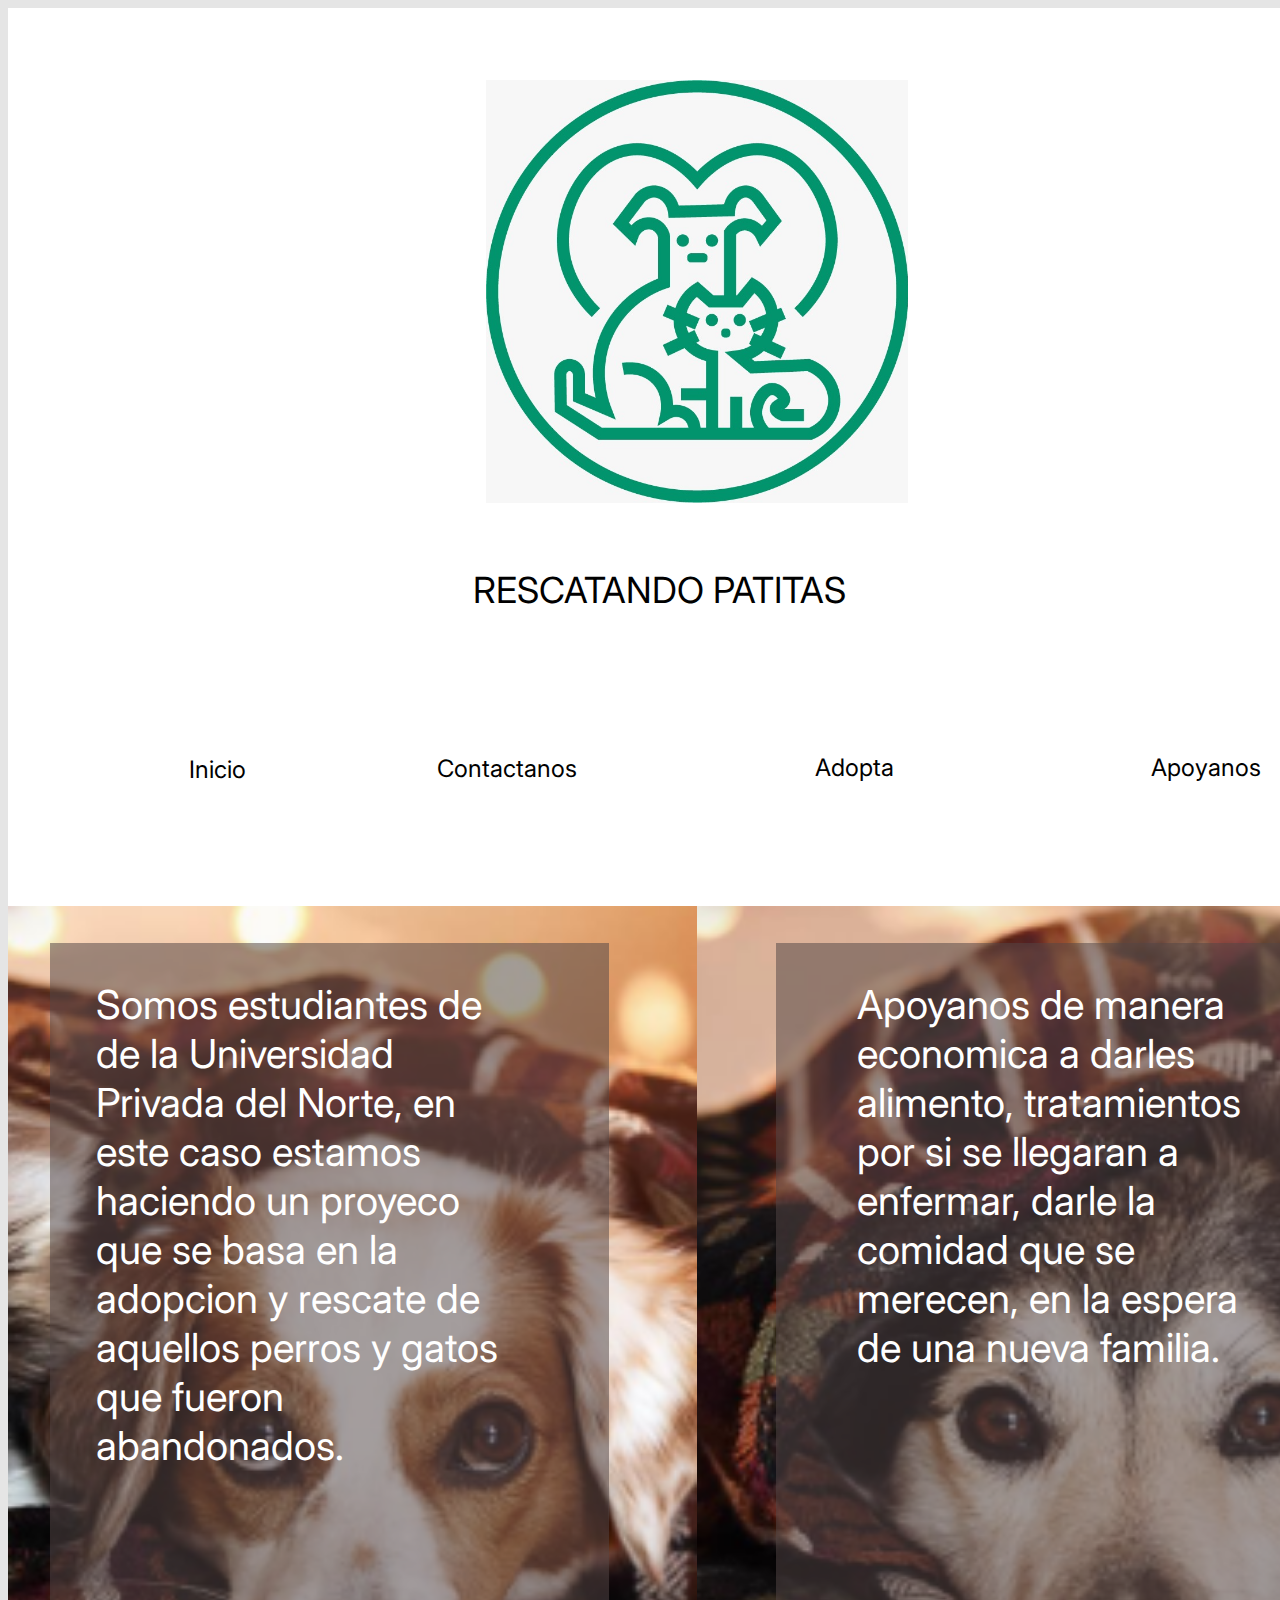
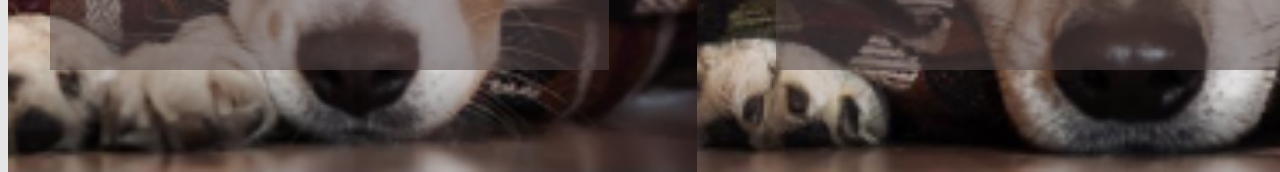
<file: Aplicacion-main/index.html>
<html lang="en">
          <head>
            <meta charset="utf-8">
          
            <title>Html Generated</title>
            <meta name="description" content="Figma htmlGenerator">
            <meta name="author" content="htmlGenerator">
            <link href="https://fonts.googleapis.com/css?family=Inter&display=swap" rel="stylesheet">

            <link rel="stylesheet" href="styles.css">
            
            <style>
              /*
                Figma Background for illustrative/preview purposes only.
                You can remove this style tag with no consequence
              */
              body {background: #E5E5E5; }
            </style>
          
          </head>
          
          <body>
            <div class=e1_2><div class=e17_10><div  class="e17_11"></div><span  class="e6_6">Inicio</span><span  class="e6_9">RESCATANDO PATITAS</span><div  class="e9_17"></div><div  class="e17_5"></div><div  class="e14_27"></div><span  class="e14_29">Somos estudiantes de 
de la Universidad Privada
del Norte, en este caso 
estamos haciendo un 
proyeco que se basa en la adopcion y rescate de aquellos perros y gatos que fueron abandonados.</span><div  class="e24_16"></div><div  class="e17_6"></div><span  class="e17_9">Apoyanos de manera economica a darles alimento, tratamientos por si se llegaran a enfermar,  darle la comidad que se merecen, en la espera de una nueva familia.</span></div><span  class="e24_12">Apoyanos</span><span  class="e24_13">Adopta</span><span  class="e24_14">Contactanos</span></div>
          </body>
          </html>
</file>
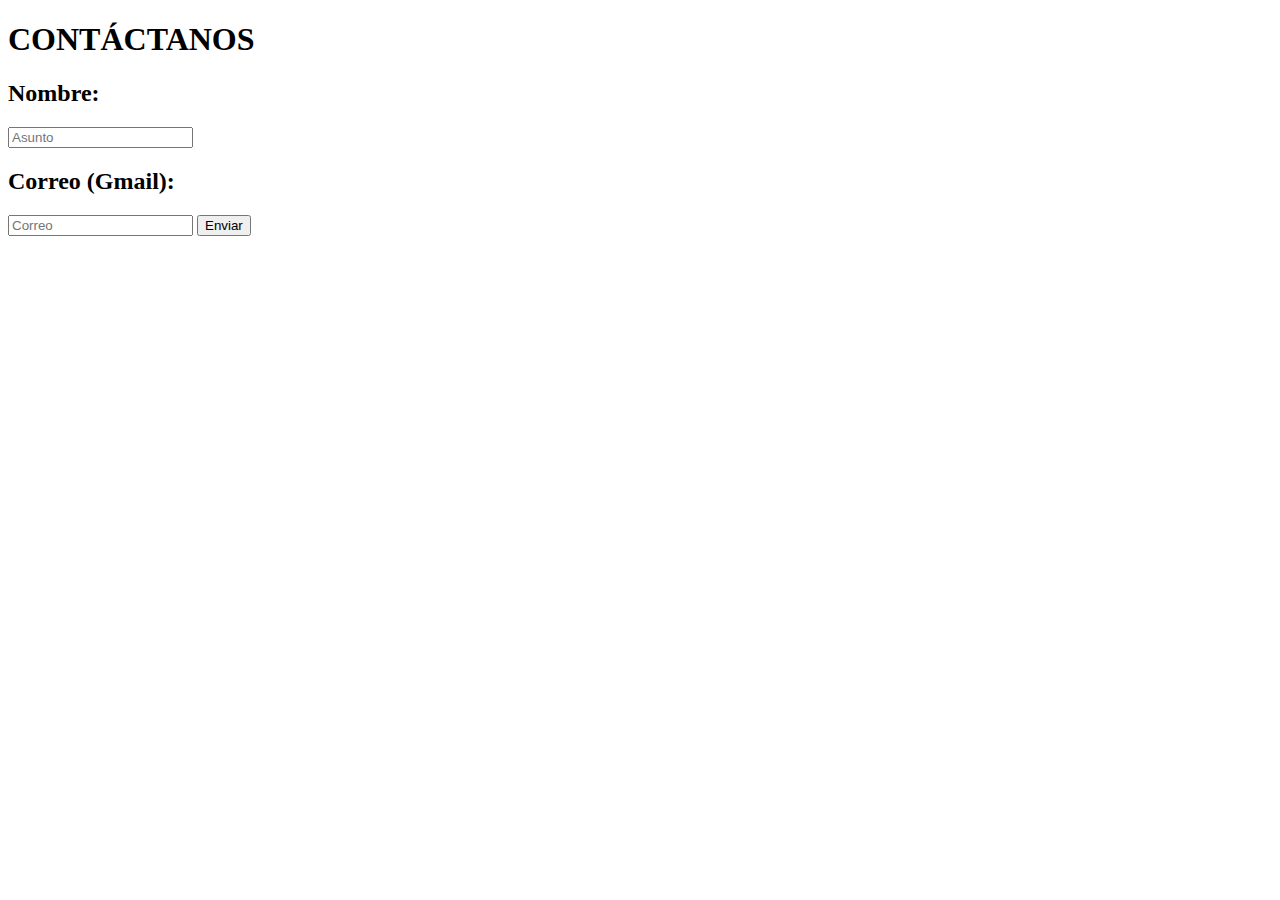
<file: Correo Ejemplo/CorreoEjemplo.html>
<!DOCTYPE html>
<html lang="en">
<head>
    <meta charset="UTF-8">
    <meta http-equiv="X-UA-Compatible" content="IE=edge">
    <meta name="viewport" content="initial-scale=1.0">
    <title>Sistema de correo - Ejemplo</title>
    <script src = "https://smtpjs.com/v3/smtp.js"></script>
</head>
<body>
    <div class="Prototipo de correo">
        <h1>CONTÁCTANOS</h1>
        <h2>Nombre:</h2>
        <input type="text" id = "txtPersona" name="txtPersona" placeholder="Asunto">
        <h2>Correo (Gmail):</h2>
        <input type="text" id = "txtCorreo" name="txtCorreo" placeholder="Correo">
        <button type="submit" name="btnEnviar" onclick = EnviarGmail()>Enviar</button>
    </div>
    <script src = "CorreoEjemplo.js"></script>
</body>
</html>
</file>
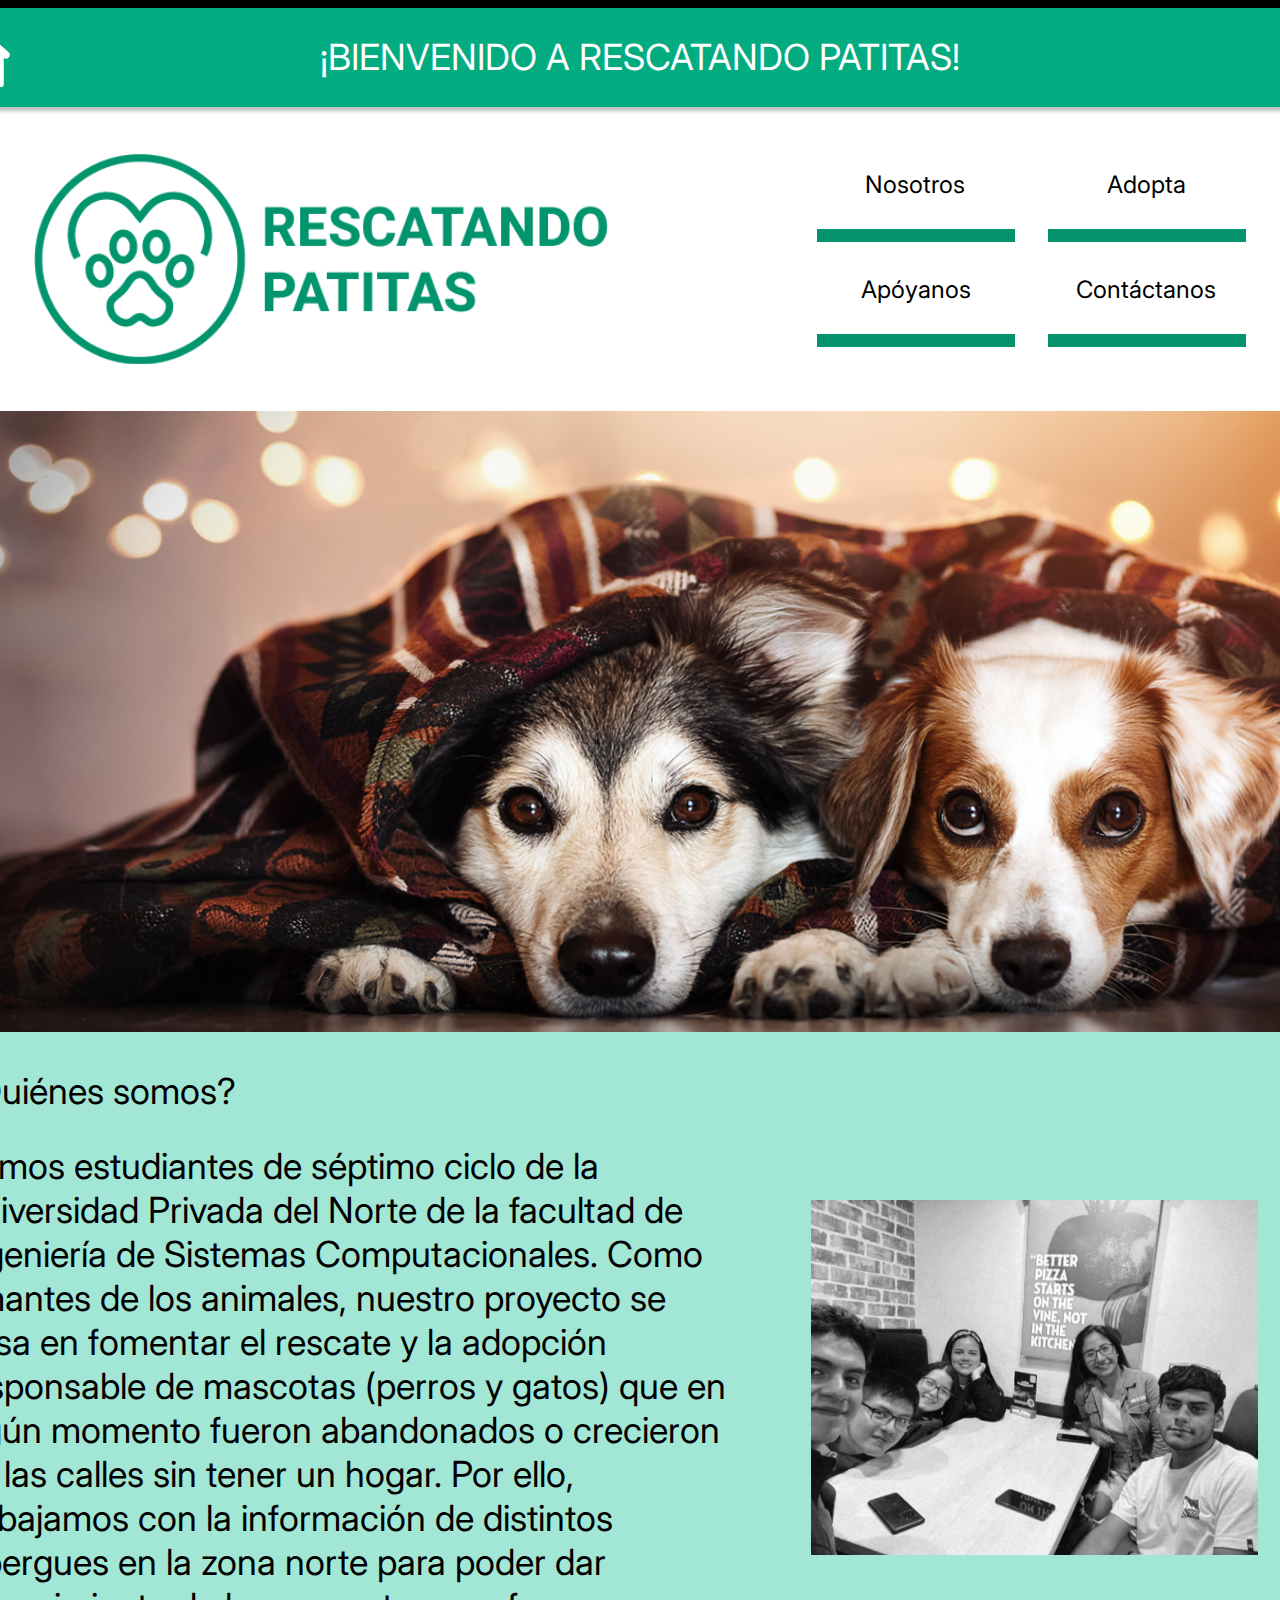
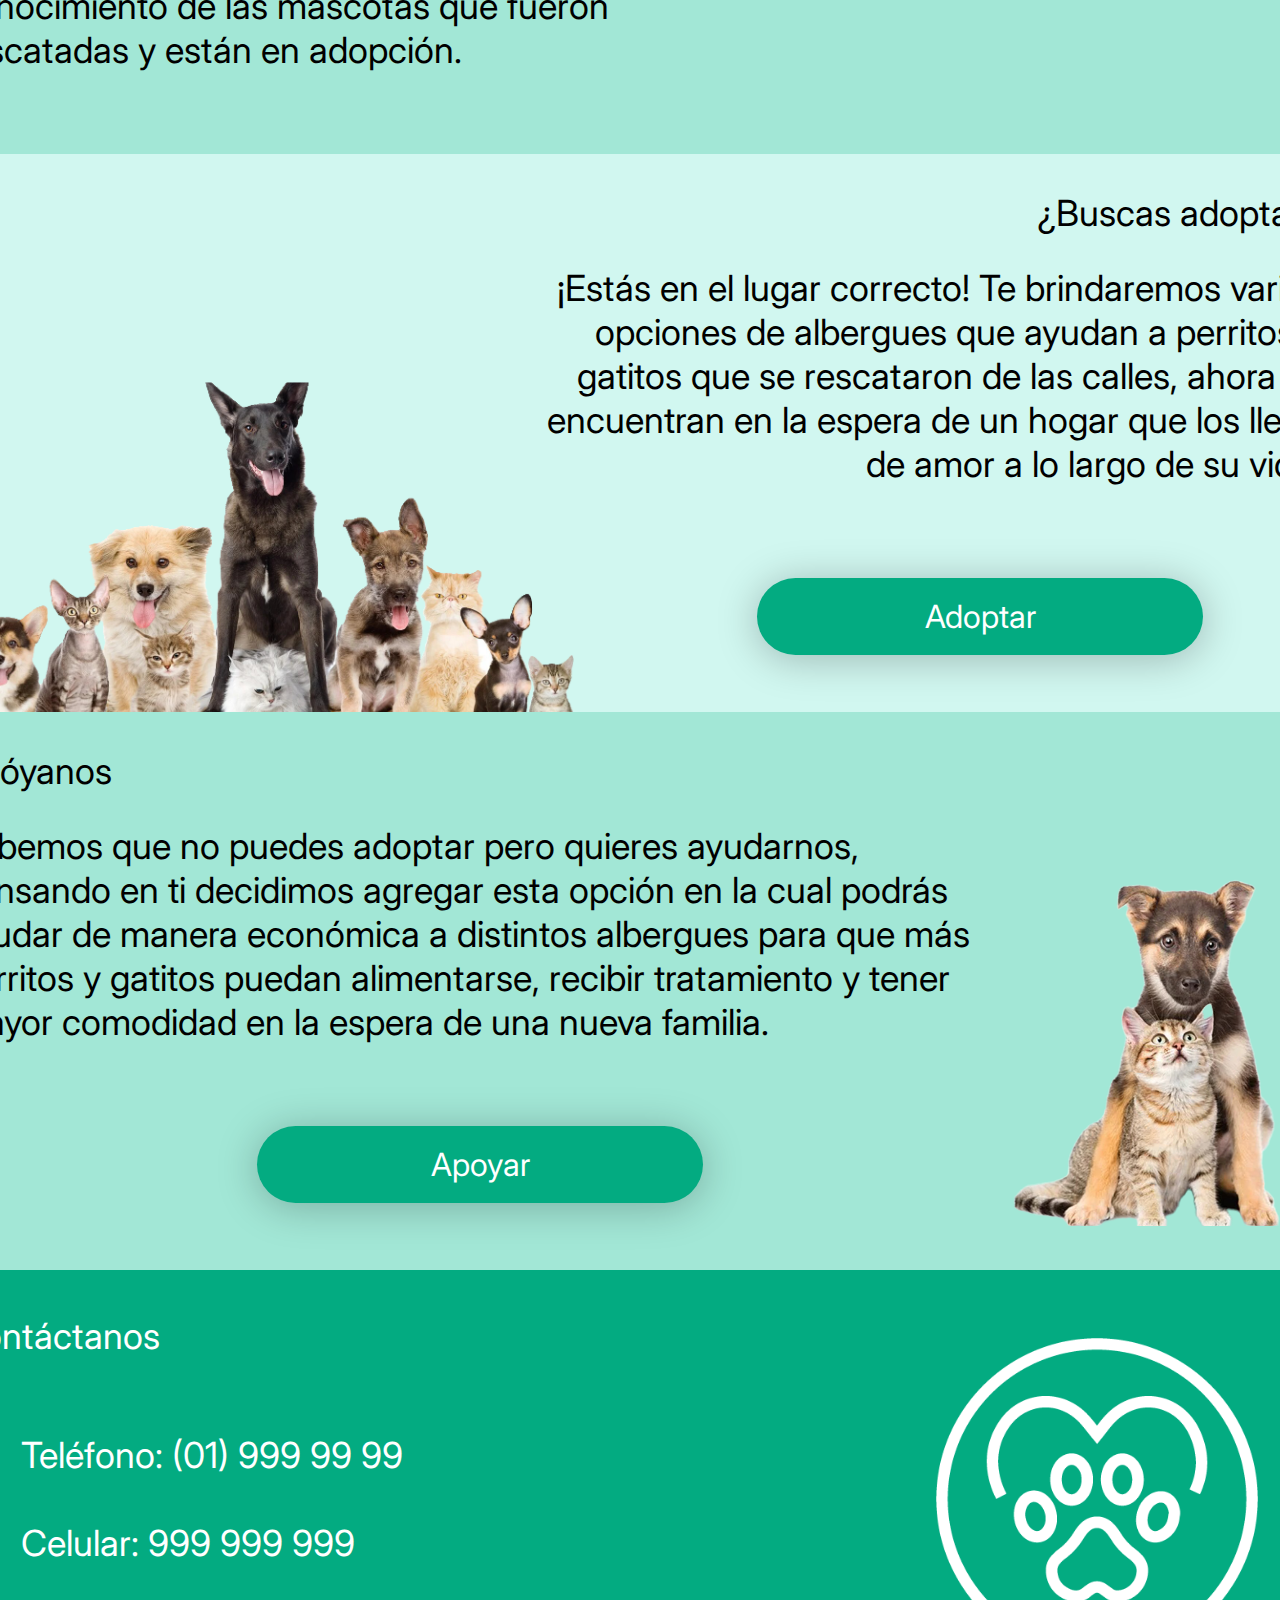
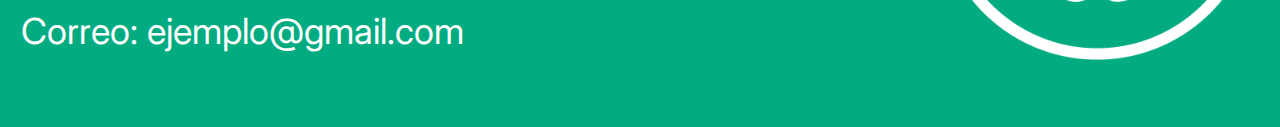
<file: Página Principal/Principal.html>
<!DOCTYPE html>
<html lang="en">
<head>
    <meta charset="UTF-8">
    <meta http-equiv="X-UA-Compatible" content="IE=edge">
    <meta name="viewport" content="width=device-width, initial-scale=1.0">
    <title>RESCATANDO PATITAS</title>
    <link rel="stylesheet" href="Principal.css">
    <link href="https://fonts.googleapis.com/css?family=Inter&display=swap" rel="stylesheet">
</head>
<body>
    <div class=Encabezado-Conjunto>
        <div class=Encabezado>
          <div class="Encabezado-Texto-Fondo"></div><span  class="Encabezado-Texto">¡BIENVENIDO A RESCATANDO PATITAS!</span>
          <div class="Encabezado-Home"></div>
        </div>
        <div class=Cuerpo>
          <div class=Cuerpo-Bloques>
            <div class=Boton-Ejemplos>
              <div class=Boton-Ejemplo-Conjuntos>
                <div class=Conjunto-Nosotros>
                  <div class="Nosotros-Fondo"></div><span  class="Nosotros-Texto">Nosotros</span>
                </div>
                <div class=Conjunto-Adopta>
                  <div class="Adopta-Fondo"></div><span  class="Adopta-Texto">Adopta</span>
                </div>
                <div class=Conjunto-Apoyanos>
                  <div class="Apoyanos-Fondo"></div><span  class="Apoyanos-Texto">Apóyanos</span>
                </div>
                <div class=Conjunto-Contactanos>
                  <div class="Contactanos-Fondo"></div><span  class="Contactanos-Texto">Contáctanos</span>
                </div>
              </div>
              <div class="Cuerpo-Logo"></div>
              <div class="Cuerpo-Banner"></div>
            </div>
            <div class=Bloque-01>
              <div class="B01-Fondo"></div><span  class="B01-Texto">¿Quiénes somos?</span><span  class="B01-Parrafo">Somos estudiantes de séptimo ciclo de la Universidad Privada del Norte de la facultad de Ingeniería de Sistemas Computacionales. Como amantes de los animales, nuestro proyecto se basa en fomentar el rescate y la adopción responsable de mascotas (perros y gatos) que en algún momento fueron abandonados o crecieron en las calles sin tener un hogar. Por ello, trabajamos con la información de distintos albergues en la zona norte para poder dar conocimiento de las mascotas que fueron rescatadas y están en adopción.</span>
              <div class="B01-Imagen"></div>
            </div>
            <div class=Bloque-02>
              <div class="B02-Fondo"></div><span  class="B02-Texto">¿Buscas adoptar?</span><span  class="B02-Parrafo">¡Estás en el lugar correcto! Te brindaremos varias opciones de albergues que ayudan a perritos y gatitos que se rescataron de las calles, ahora se encuentran en la espera de un hogar que los llene de amor a lo largo de su vida.</span>
              <div class="B02-Imagen"></div>
              <div class=B02-Boton>
                <div class="B02-Boton-Fondo"></div><span  class="B02-Boton-Texto">Adoptar</span>
              </div>
            </div>
            <div class=Bloque-03>
              <div class="B03-Fondo"></div><span  class="B03-Texto">Apóyanos</span><span  class="B03-Parrafo">Sabemos que no puedes adoptar pero quieres ayudarnos, pensando en ti decidimos agregar esta opción en la cual podrás ayudar de manera económica a distintos albergues para que más perritos y gatitos puedan alimentarse, recibir tratamiento y tener mayor comodidad en la espera de una nueva familia.</span>
              <div class="B03-Imagen"></div>
              <div class=B03-Boton>
                <div class="B03-Boton-Fondo"></div><span  class="B03-Boton-Texto">Apoyar</span>
              </div>
            </div>
            <div class=Bloque-04>
              <div class="B04-Fondo"></div>
              <div class="B04-Logo"></div><span  class="B04-Texto">Contáctanos</span>
              <span  class="B04-Parrafo"><br>Teléfono: (01) 999 99 99<br><br>
                Celular: 999 999 999<br><br>
Correo: ejemplo@gmail.com</span>
            </div>
          </div>
        </div>
      </div>
</body>
</html>
</file>
<file: Aplicacion-main/styles.css>
.1_2 { 
	overflow:hidden;
}
.e1_2 { 
	background-color:rgba(255, 255, 255, 1);
	width:1440px;
	height:1764px;
	position:absolute;
}
.e17_10 { 
	width:1440px;
	height:1764px;
	position:absolute;
	left:0px;
	top:0px;
}
.e17_11 { 
	background-color:rgba(217.0000022649765, 217.0000022649765, 217.0000022649765, 0);
	width:1440px;
	height:1764px;
	position:absolute;
	left:0px;
	top:0px;
}
.e6_6 { 
	transform: rotate(-0.23781073360065996deg);
	color:rgba(0, 0, 0, 1);
	width:221.03257751464844px;
	height:41.0688591003418px;
	position:absolute;
	left:181px;
	top:746.9174194335938px;
	font-family:Inter;
	text-align:left;
	font-size:24px;
	letter-spacing:0;
}
.e6_9 { 
	color:rgba(0, 0, 0, 1);
	width:501px;
	height:16px;
	position:absolute;
	left:465px;
	top:560px;
	font-family:Inter;
	text-align:left;
	font-size:36px;
	letter-spacing:0;
}
.e9_17 { 
	width:422px;
	height:423px;
	position:absolute;
	left:478px;
	top:72px;
	background-image:url(images/image_2.png);
	background-repeat:no-repeat;
	background-size:cover;
}
.e17_5 { 
	width:689px;
	height:866px;
	position:absolute;
	left:0px;
	top:898px;
	background-image:url(images/image_4.png);
	background-repeat:no-repeat;
	background-size:cover;
}
.e14_27 { 
	background-color:rgba(82.87499696016312, 70.44375121593475, 70.44375121593475, 0.5299999713897705);
	width:559px;
	height:727px;
	position:absolute;
	left:42px;
	top:935px;
}
.e14_29 { 
	color:rgba(255, 255, 255, 1);
	width:433px;
	height:673px;
	position:absolute;
	left:88px;
	top:972px;
	font-family:Inter;
	text-align:left;
	font-size:40px;
	letter-spacing:0;
}
.e24_16 { 
	width:751px;
	height:866px;
	position:absolute;
	left:689px;
	top:898px;
	background-image:url(images/image_5.png);
	background-repeat:no-repeat;
	background-size:cover;
}
.e17_6 { 
	background-color:rgba(82.87499696016312, 70.44375121593475, 70.44375121593475, 0.5299999713897705);
	width:559px;
	height:727px;
	position:absolute;
	left:768px;
	top:935px;
}
.e17_9 { 
	color:rgba(255, 255, 255, 1);
	width:397px;
	height:690px;
	position:absolute;
	left:849px;
	top:972px;
	font-family:Inter;
	text-align:left;
	font-size:40px;
	letter-spacing:0;
}
.e24_12 { 
	transform: rotate(-0.23781073360065996deg);
	color:rgba(0, 0, 0, 1);
	width:221.03257751464844px;
	height:31.79365348815918px;
	position:absolute;
	left:1143px;
	top:744.9174194335938px;
	font-family:Inter;
	text-align:left;
	font-size:24px;
	letter-spacing:0;
}
.e24_13 { 
	transform: rotate(-0.23781073360065996deg);
	color:rgba(0, 0, 0, 1);
	width:221.03257751464844px;
	height:31.79365348815918px;
	position:absolute;
	left:807px;
	top:744.9174194335938px;
	font-family:Inter;
	text-align:left;
	font-size:24px;
	letter-spacing:0;
}
.e24_14 { 
	transform: rotate(-0.23781073360065996deg);
	color:rgba(0, 0, 0, 1);
	width:221.03257751464844px;
	height:31.79365348815918px;
	position:absolute;
	left:429px;
	top:745.9174194335938px;
	font-family:Inter;
	text-align:left;
	font-size:24px;
	letter-spacing:0;
}
</file>
<file: Página Principal/Principal.css>
body {
    display: flex;
    justify-content: center;
	align-items: flex-start;
	background-color: black;
}
.Encabezado-Conjunto { 
	background-color:rgba(255, 255, 255, 1);
	width:1440px;
	height:1024px;
	position:absolute;
}
.Encabezado { 
	width:1440px;
	height:99px;
	position:absolute;
	left:0px;
	top:0px;
}
.Encabezado-Texto-Fondo { 
	box-shadow:0px 4px 4px rgba(0, 0, 0, 0.25);
	background-color:rgba(3.000000058673322, 171.00000500679016, 129.00000751018524, 1);
	width:1440px;
	height:99px;
	position:absolute;
	left:0px;
	top:0px;
}
.Encabezado-Texto { 
	color:rgba(255, 255, 255, 1);
	width:695px;
	height:44px;
	position:absolute;
	left:372px;
	top:27px;
	font-family:Inter;
	text-align:center;
	font-size:36px;
	letter-spacing:0;
}
.Encabezado-Home { 
	width:62px;
	height:60px;
	position:absolute;
	left:28px;
	top:19px;
	background-image:url(images/home.png);
	background-repeat:no-repeat;
	background-size:cover;
}
.Cuerpo { 
	width:1440px;
	height:925px;
	position:absolute;
	left:0px;
	top:99px;
}
.Cuerpo-Bloques { 
	width:1440px;
	height:3173px;
	position:absolute;
	left:0px;
	top:47px;
}
.Boton-Ejemplos { 
	width:1440px;
	height:878px;
	position:absolute;
	left:0px;
	top:0px;
}
.Boton-Ejemplo-Conjuntos { 
	width:429px;
	height:177px;
	position:absolute;
	left:897px;
	top:16px;
}
.Conjunto-Nosotros { 
	width:198px;
	height:72px;
	position:absolute;
	left:0px;
	top:0px;
}
.Nosotros-Fondo { 
	background-color:rgba(3.000000058673322, 148.000006377697, 109.00000110268593, 1);
	width:198px;
	height:13px;
	position:absolute;
	left:0px;
	top:59px;
}
.Nosotros-Texto { 
	color:rgba(0, 0, 0, 1);
	width:108px;
	height:29px;
	position:absolute;
	left:44px;
	top:0px;
	font-family:Inter;
	text-align:center;
	font-size:24px;
	letter-spacing:0;
}
.Conjunto-Adopta { 
	width:198px;
	height:72px;
	position:absolute;
	left:231px;
	top:0px;
}
.Adopta-Fondo { 
	background-color:rgba(3.000000058673322, 148.000006377697, 109.00000110268593, 1);
	width:198px;
	height:13px;
	position:absolute;
	left:0px;
	top:59px;
}
.Adopta-Texto { 
	color:rgba(0, 0, 0, 1);
	width:86px;
	height:29px;
	position:absolute;
	left:55px;
	top:0px;
	font-family:Inter;
	text-align:center;
	font-size:24px;
	letter-spacing:0;
}
.Conjunto-Apoyanos { 
	width:198px;
	height:72px;
	position:absolute;
	left:0px;
	top:105px;
}
.Apoyanos-Fondo { 
	background-color:rgba(3.000000058673322, 148.000006377697, 109.00000110268593, 1);
	width:198px;
	height:13px;
	position:absolute;
	left:0px;
	top:59px;
}
.Apoyanos-Texto { 
	color:rgba(0, 0, 0, 1);
	width:119px;
	height:29px;
	position:absolute;
	left:39px;
	top:0px;
	font-family:Inter;
	text-align:center;
	font-size:24px;
	letter-spacing:0;
}
.Conjunto-Contactanos { 
	width:198px;
	height:72px;
	position:absolute;
	left:231px;
	top:105px;
}
.Contactanos-Fondo { 
	background-color:rgba(3.000000058673322, 148.000006377697, 109.00000110268593, 1);
	width:198px;
	height:13px;
	position:absolute;
	left:0px;
	top:59px;
}
.Contactanos-Texto { 
	color:rgba(0, 0, 0, 1);
	width:152px;
	height:29px;
	position:absolute;
	left:22px;
	top:0px;
	font-family:Inter;
	text-align:center;
	font-size:24px;
	letter-spacing:0;
}
.Cuerpo-Logo { 
	width:576px;
	height:210px;
	position:absolute;
	left:114px;
	top:0px;
	background-image:url(images/logo.png);
	background-repeat:no-repeat;
	background-size:cover;
}
.Cuerpo-Banner { 
	width:1440px;
	height:621px;
	position:absolute;
	left:0px;
	top:257px;
	background-image:url(images/banner.png);
	background-repeat:no-repeat;
	background-size:cover;
}
.Bloque-01 { 
	width:1440px;
	height:722px;
	position:absolute;
	left:0px;
	top:878px;
}
.B01-Fondo { 
	background-color:rgba(162.00000554323196, 231.00000143051147, 214.00000244379044, 1);
	width:1440px;
	height:722px;
	position:absolute;
	left:0px;
	top:0px;
}
.B01-Texto { 
	color:rgba(0, 0, 0, 1);
	width:313px;
	height:44px;
	position:absolute;
	left:36px;
	top:37px;
	font-family:Inter;
	text-align:left;
	font-size:36px;
	letter-spacing:0;
}
.B01-Parrafo { 
	color:rgba(0, 0, 0, 1);
	width:783px;
	height:576px;
	position:absolute;
	left:36px;
	top:112px;
	font-family:Inter;
	text-align:left;
	font-size:36px;
	letter-spacing:0;
}
.B01-Imagen { 
	width:447px;
	height:355px;
	position:absolute;
	left:891px;
	top:168px;
	background-image:url(images/nosotros.png);
	background-repeat:no-repeat;
	background-size:cover;
}
.Bloque-02 { 
	width:1440px;
	height:558px;
	position:absolute;
	left:0px;
	top:1600px;
}
.B02-Fondo { 
	background-color:rgba(209.00000274181366, 247.00000047683716, 240.00000089406967, 1);
	width:1440px;
	height:558px;
	position:absolute;
	left:0px;
	top:0px;
}
.B02-Texto { 
	color:rgba(0, 0, 0, 1);
	width:316px;
	height:44px;
	position:absolute;
	left:1085px;
	top:37px;
	font-family:Inter;
	text-align:right;
	font-size:36px;
	letter-spacing:0;
}
.B02-Parrafo { 
	color:rgba(0, 0, 0, 1);
	width:783px;
	height:272px;
	position:absolute;
	left:618px;
	top:112px;
	font-family:Inter;
	text-align:right;
	font-size:36px;
	letter-spacing:0;
}
.B02-Imagen { 
	width:618px;
	height:330px;
	position:absolute;
	left:36px;
	top:228px;
	background-image:url(images/adoptanos.png);
	background-repeat:no-repeat;
	background-size:cover;
}
.B02-Boton { 
	width:446px;
	height:77px;
	position:absolute;
	left:837px;
	top:424px;
}
.B02-Boton-Fondo { 
	box-shadow:0px 4px 40px rgba(0, 0, 0, 0.25);
	background-color:rgba(3.000000058673322, 171.00000500679016, 129.00000751018524, 1);
	width:446px;
	height:77px;
	position:absolute;
	left:0px;
	top:0px;
	border-top-left-radius:41px;
	border-top-right-radius:41px;
	border-bottom-left-radius:41px;
	border-bottom-right-radius:41px;
}
.B02-Boton-Texto { 
	color:rgba(255, 255, 255, 1);
	width:128px;
	height:39px;
	position:absolute;
	left:159px;
	top:19px;
	font-family:Inter;
	text-align:center;
	font-size:32px;
	letter-spacing:0;
}
.Bloque-03 { 
	width:1440px;
	height:558px;
	position:absolute;
	left:0px;
	top:2158px;
}
.B03-Fondo { 
	background-color:rgba(162.00000554323196, 231.00000143051147, 214.00000244379044, 1);
	width:1440px;
	height:558px;
	position:absolute;
	left:0px;
	top:0px;
}
.B03-Texto { 
	color:rgba(0, 0, 0, 1);
	width:178px;
	height:44px;
	position:absolute;
	left:36px;
	top:37px;
	font-family:Inter;
	text-align:left;
	font-size:36px;
	letter-spacing:0;
}
.B03-Parrafo { 
	color:rgba(0, 0, 0, 1);
	width:1014px;
	height:275px;
	position:absolute;
	left:36px;
	top:112px;
	font-family:Inter;
	text-align:left;
	font-size:36px;
	letter-spacing:0;
}
.B03-Imagen { 
	width:366px;
	height:367px;
	position:absolute;
	left:1060px;
	top:147px;
	background-image:url(images/apoyanos.png);
	background-repeat:no-repeat;
	background-size:cover;
}
.B03-Boton { 
	width:446px;
	height:77px;
	position:absolute;
	left:337px;
	top:414px;
}
.B03-Boton-Fondo { 
	box-shadow:0px 4px 40px rgba(0, 0, 0, 0.25);
	background-color:rgba(3.000000058673322, 171.00000500679016, 129.00000751018524, 1);
	width:446px;
	height:77px;
	position:absolute;
	left:0px;
	top:0px;
	border-top-left-radius:41px;
	border-top-right-radius:41px;
	border-bottom-left-radius:41px;
	border-bottom-right-radius:41px;
}
.B03-Boton-Texto { 
	color:rgba(255, 255, 255, 1);
	width:114px;
	height:39px;
	position:absolute;
	left:166px;
	top:19px;
	font-family:Inter;
	text-align:center;
	font-size:32px;
	letter-spacing:0;
}
.Bloque-04 { 
	width:1440px;
	height:457px;
	position:absolute;
	left:0px;
	top:2716px;
}
.B04-Fondo { 
	background-color:rgba(3.000000058673322, 171.00000500679016, 129.00000751018524, 1);
	width:1440px;
	height:457px;
	position:absolute;
	left:0px;
	top:0px;
}
.B04-Logo { 
	width:322px;
	height:322px;
	position:absolute;
	left:1016px;
	top:68px;
	background-image:url(images/logo_inferior.png);
	background-repeat:no-repeat;
	background-size:cover;
}
.B04-Texto { 
	color:rgba(255, 255, 255, 1);
	width:228px;
	height:44px;
	position:absolute;
	left:36px;
	top:44px;
	font-family:Inter;
	text-align:left;
	font-size:36px;
	letter-spacing:0;
}
.B04-Parrafo { 
	color:rgba(255, 255, 255, 1);
	width:1014px;
	height:275px;
	position:absolute;
	left:101px;
	top:119px;
	font-family:Inter;
	text-align:left;
	font-size:36px;
	letter-spacing:0;
}
</file>
